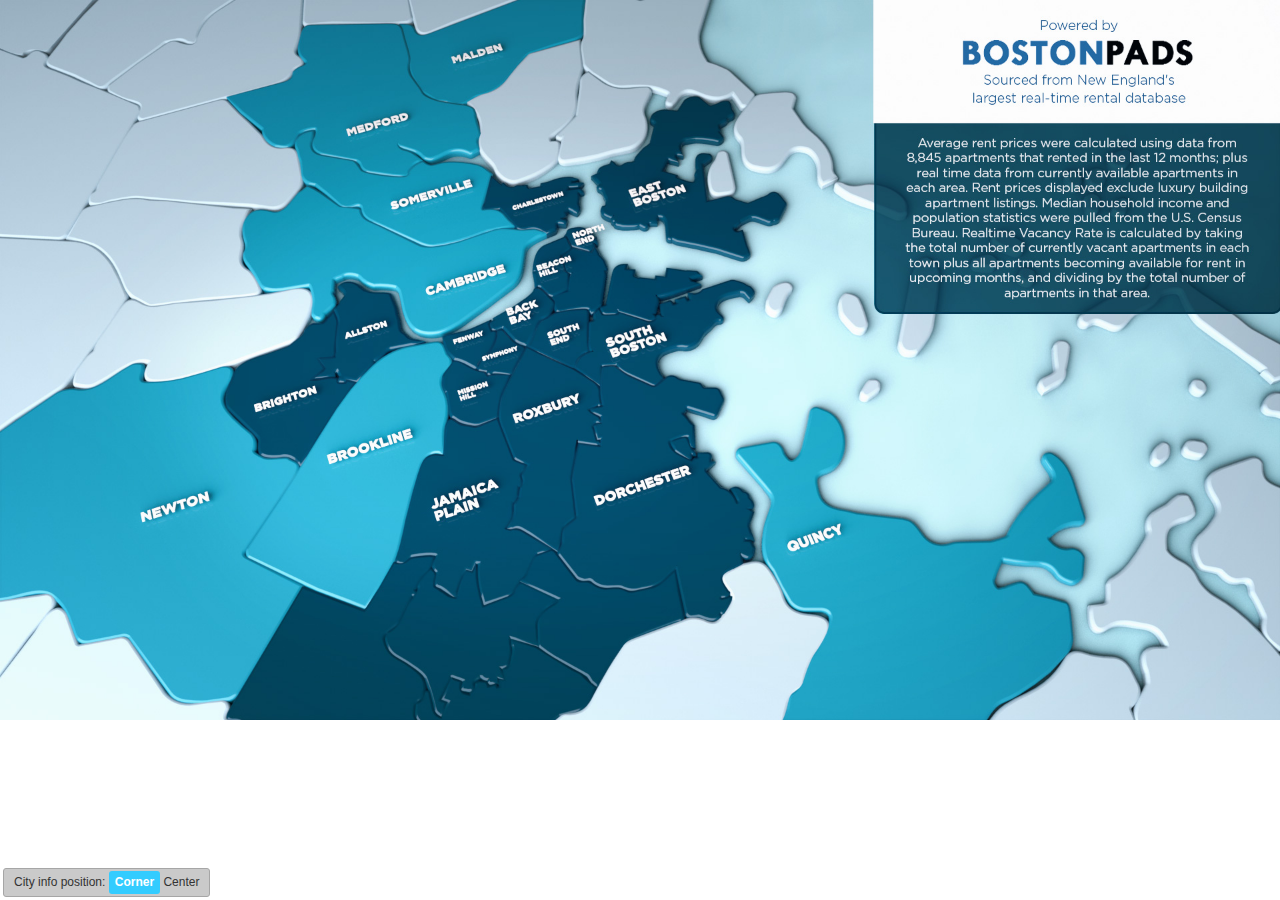
<file: map/index.html>
<!DOCTYPE html>
<html>
<head>
  <title>Infographic Map</title>

  <link rel="stylesheet" href="https://maxcdn.bootstrapcdn.com/bootstrap/3.3.7/css/bootstrap.min.css">
  <link rel="stylesheet" href="css/index.css">
</head>

<body>
  <div class="container-fluid main_container">
      <div class="map_container">
        <img src="img/map.jpg" class="map_image">

        <svg version="1.0" xmlns="http://www.w3.org/2000/svg" viewBox="0 0 16000 9000" preserveAspectRatio="xMidYMid meet" class="map">
          <g id="layer1">
            <path class="area17" d="M6928 6881 c-21 -10 -45 -24 -55 -33 -10 -9 -28 -19 -40 -22 -13 -4 -45 -25 -73 -47 -28 -22 -61 -44 -74 -49 -13 -5 -55 -28 -92 -52 -95 -60 -119 -69 -193 -66 -70 3 -85 -8 -53 -39 45 -43 72 -122 72 -209 0 -56 3 -67 30 -97 26 -30 30 -42 30 -93 0 -47 5 -67 25 -96 22 -32 24 -44 19 -95 -6 -54 -4 -61 26 -101 17 -24 30 -50 28 -58 -2 -8 -29 -26 -61 -39 -61 -24 -97 -50 -97 -69 0 -6 -7 -22 -17 -35 -9 -13 -31 -65 -48 -115 -18 -50 -42 -112 -53 -138 -12 -26 -22 -51 -22 -56 0 -19 -51 -136 -63 -144 -8 -5 -8 -8 -1 -8 7 0 14 -28 18 -67 9 -86 43 -228 67 -273 27 -53 129 -270 129 -274 0 -3 21 -40 48 -83 26 -43 58 -101 71 -129 14 -28 33 -57 44 -63 10 -7 16 -8 13 -2 -6 9 94 68 164 96 14 5 36 17 50 25 14 8 48 24 75 36 221 95 291 127 322 151 20 16 58 42 84 58 189 120 205 137 213 240 4 44 9 94 12 111 6 30 4 31 -38 38 -130 20 -144 51 -43 96 54 24 65 33 67 55 0 14 1 30 2 37 1 6 -18 18 -41 27 -39 14 -43 18 -43 49 0 40 19 122 33 140 5 6 18 12 29 12 15 0 18 5 13 23 -4 12 -9 30 -11 39 -6 19 -59 17 -194 -7 -41 -7 -75 -13 -76 -12 -1 1 -11 61 -23 132 -12 72 -29 171 -38 222 -13 83 -13 105 0 220 35 285 40 353 26 369 -7 9 -39 36 -71 61 -72 55 -84 78 -91 173 -3 53 -13 91 -31 128 -14 28 -27 52 -29 51 -1 0 -19 -8 -39 -18z"/>

            <path class="area7" d="M8825 7765 c-71 -26 -183 -40 -214 -28 -32 12 -32 12 -66 -137 -10 -41 -28 -118 -41 -170 -21 -82 -54 -275 -54 -312 0 -7 -37 26 -82 73 -65 66 -99 92 -158 121 -144 69 -326 92 -423 54 -39 -16 -63 -18 -136 -13 -74 6 -97 3 -146 -14 -31 -11 -72 -32 -91 -47 -29 -23 -42 -26 -105 -27 l-71 0 -45 -50 c-67 -75 -223 -286 -223 -301 0 -8 12 -38 26 -67 18 -36 28 -74 31 -127 7 -95 19 -118 91 -173 32 -25 64 -52 71 -61 14 -16 9 -84 -26 -369 -13 -115 -13 -137 0 -220 9 -51 26 -150 38 -222 12 -71 22 -131 23 -132 1 -1 35 5 76 12 41 7 101 16 132 18 50 5 58 3 63 -14 3 -10 8 -28 11 -39 4 -15 1 -20 -14 -20 -11 0 -24 -6 -29 -12 -14 -18 -33 -100 -33 -140 0 -31 4 -35 43 -49 23 -9 42 -21 41 -27 -1 -7 -2 -23 -2 -37 -2 -22 -13 -31 -67 -55 -101 -45 -87 -76 43 -96 41 -6 43 -9 38 -33 -14 -63 -17 -318 -4 -391 l14 -75 39 -7 c101 -18 121 -12 183 47 31 30 60 55 64 55 4 0 72 31 152 70 80 38 162 72 183 76 37 6 41 3 108 -62 l70 -68 64 0 c52 1 66 5 80 22 13 17 37 23 138 36 145 19 143 18 168 56 19 29 23 30 95 30 41 0 84 3 95 6 12 3 33 31 53 73 37 78 37 121 -3 201 -12 25 -29 62 -38 82 -11 25 -25 40 -42 44 -39 10 -115 -1 -165 -23 -25 -11 -76 -30 -113 -42 -85 -29 -103 -19 -63 34 15 19 31 35 37 35 5 0 9 5 9 12 0 6 9 21 20 33 18 19 21 41 28 186 l7 164 96 3 95 3 12 33 c7 18 12 39 12 48 0 9 7 18 15 22 28 10 12 96 -18 96 -14 1 -52 50 -38 50 5 0 12 9 16 20 3 11 18 32 33 48 15 15 48 50 74 78 46 51 106 84 118 65 3 -6 26 -15 52 -22 42 -11 51 -11 83 7 21 10 39 24 42 31 3 6 18 15 34 18 21 5 33 16 43 40 8 18 25 44 37 56 25 25 31 91 11 111 -7 7 -7 16 1 28 8 14 6 33 -7 82 -10 34 -23 73 -29 86 -11 24 12 117 39 157 16 23 18 71 4 80 -7 4 -5 14 5 28 19 28 19 72 -1 135 -19 58 -45 76 -98 70 -30 -3 -36 -1 -36 14 0 10 -3 18 -7 18 -5 0 -21 11 -37 25 -16 14 -37 25 -46 25 -10 0 -34 11 -54 25 -20 14 -40 25 -44 25 -4 0 -22 13 -40 29 -27 25 -31 35 -26 63 8 48 24 79 61 119 29 30 34 45 39 100 6 59 4 69 -20 107 -14 23 -26 46 -26 52 0 6 -11 20 -25 32 -14 12 -25 25 -25 30 0 16 -53 67 -85 82 -40 20 -87 20 -140 1z"/>

            <path class="area10" d="M6032 7533 c-6 -21 -13 -49 -15 -63 -3 -14 -14 -61 -26 -105 -15 -58 -21 -111 -21 -192 0 -114 -11 -147 -31 -96 -28 70 -30 72 -56 62 -52 -20 -59 -14 -105 94 -25 56 -50 129 -57 162 -20 91 -17 86 -48 74 -15 -5 -44 -22 -63 -38 -19 -15 -57 -40 -85 -55 -98 -56 -108 -74 -80 -153 15 -43 15 -43 -19 -88 l-34 -45 19 -52 c33 -90 31 -91 -58 -85 -154 11 -225 26 -252 50 -52 47 -102 57 -152 31 l-30 -15 19 -32 c11 -18 23 -48 27 -67 3 -19 17 -69 29 -110 13 -41 35 -133 50 -205 47 -228 159 -652 187 -707 5 -10 9 -23 9 -28 0 -6 14 -42 31 -79 28 -63 36 -71 85 -96 47 -24 63 -27 114 -22 l59 5 5 -41 c3 -23 10 -100 15 -172 6 -87 17 -152 32 -197 22 -64 23 -66 43 -52 11 8 27 14 35 14 8 0 36 14 62 30 54 35 90 47 172 60 62 9 53 11 232 -59 44 -17 85 -31 92 -31 10 0 63 121 63 143 0 5 10 29 22 55 11 26 35 88 53 138 17 50 39 102 48 115 10 13 17 29 17 35 0 19 36 45 97 69 32 13 59 31 61 39 2 8 -11 34 -28 58 -30 40 -32 47 -26 101 5 51 3 63 -19 95 -20 29 -25 49 -25 96 0 51 -4 63 -30 93 -27 30 -30 41 -30 97 0 87 -27 166 -72 209 -32 31 -17 42 53 39 74 -3 98 6 193 66 37 24 80 48 93 53 14 5 44 25 67 44 24 19 58 41 78 49 19 8 40 22 47 30 11 13 10 17 -5 22 -11 3 -46 17 -79 29 -33 13 -69 26 -81 30 -20 5 -47 52 -123 217 -23 48 -41 73 -67 88 -19 12 -33 25 -30 27 3 3 -5 20 -18 37 -13 17 -33 52 -44 78 -21 48 -43 65 -117 88 -41 12 -126 46 -203 81 -59 26 -67 24 -80 -18z"/>

            <path class="area3" d="M3740 5816 c-38 -72 -137 -112 -236 -96 -124 21 -204 7 -250 -42 -25 -26 -28 -35 -29 -106 -1 -62 -5 -84 -20 -103 -11 -13 -92 -92 -180 -175 -219 -207 -199 -179 -200 -288 0 -80 4 -101 27 -152 60 -132 78 -177 78 -198 0 -33 35 -83 80 -112 22 -15 40 -31 40 -35 0 -5 9 -9 19 -9 10 0 39 -11 62 -25 24 -14 51 -25 59 -25 8 0 26 -6 40 -13 14 -7 45 -18 70 -26 118 -33 300 -96 300 -103 0 -4 7 -8 15 -8 8 0 24 -10 37 -23 13 -13 49 -45 80 -71 33 -27 59 -59 63 -74 4 -15 22 -40 41 -56 30 -24 48 -30 122 -37 87 -9 87 -9 132 -57 25 -26 52 -57 61 -70 l16 -23 22 37 c29 48 43 123 31 163 -5 18 -12 87 -15 154 -9 193 -12 205 -45 222 -18 9 -57 15 -105 15 -41 0 -75 3 -75 6 0 3 18 31 40 62 l40 56 -27 29 c-16 16 -54 47 -86 69 -31 23 -55 43 -53 45 2 2 30 0 62 -6 33 -6 106 -11 164 -13 l105 -3 0 30 c0 34 16 41 71 30 20 -3 34 -12 34 -20 0 -19 0 -19 61 1 l50 17 -19 21 c-11 11 -40 53 -66 91 -25 39 -66 97 -91 130 -86 117 -123 171 -144 210 -12 22 -27 49 -34 60 -36 58 -122 194 -187 295 -41 63 -90 145 -110 183 -36 67 -37 67 -50 43z"/>

            <path class="area9" d="M5870 4579 c-80 -44 -137 -66 -185 -71 -18 -2 -40 -15 -56 -33 -24 -28 -59 -94 -59 -111 0 -4 -11 -22 -25 -40 -50 -65 -23 -133 58 -149 37 -7 90 -26 97 -35 11 -14 102 -61 107 -56 3 3 -5 10 -18 15 -29 12 -78 50 -64 51 8 0 79 -25 170 -60 16 -6 149 -68 217 -102 10 -4 19 -8 21 -8 2 0 1 28 -1 63 -5 70 8 91 57 92 52 0 36 84 -44 220 -35 60 -48 72 -83 85 -35 12 -42 19 -42 41 0 14 -9 34 -20 44 -11 10 -20 24 -20 31 0 17 -21 64 -29 64 -3 0 -40 -19 -81 -41z"/>

            <path class="area20" d="M7040 4548 c-74 -33 -148 -64 -165 -70 -16 -6 -41 -19 -55 -28 -14 -9 -36 -21 -50 -26 -67 -24 -170 -85 -164 -97 4 -7 15 -23 24 -37 9 -14 25 -50 35 -80 30 -90 69 -180 87 -200 10 -11 34 -24 55 -29 20 -6 54 -25 76 -42 48 -39 131 -55 327 -65 154 -8 150 -9 175 71 14 47 13 49 -10 77 -24 29 -25 31 -21 207 l4 178 -48 20 c-58 25 -110 90 -110 138 0 18 -6 35 -13 38 -7 2 -73 -22 -147 -55z"/>

            <path class="area6" d="M6830 2958 c0 -29 -6 -36 -47 -58 -45 -24 -55 -25 -185 -23 -113 2 -140 0 -153 -13 -8 -9 -13 -20 -10 -25 10 -15 -10 -40 -50 -62 -22 -13 -50 -41 -64 -66 -43 -72 -64 -83 -177 -86 -114 -4 -130 -14 -102 -63 16 -27 39 -100 74 -242 21 -81 31 -110 42 -110 4 0 30 20 57 45 34 32 51 42 56 33 6 -9 16 -8 43 5 20 9 36 21 36 27 0 13 73 13 86 1 5 -6 43 -13 85 -17 l76 -7 7 28 c6 24 10 27 39 21 18 -3 49 -9 70 -12 29 -5 37 -11 37 -28 0 -18 14 -25 103 -49 57 -15 116 -35 131 -43 35 -17 134 -18 201 0 38 10 51 18 53 35 3 16 10 21 33 21 16 0 30 6 30 13 1 6 3 47 5 90 2 73 1 79 -20 87 -31 11 -39 57 -25 134 10 53 9 66 -5 94 -19 37 -54 42 -102 17 -16 -8 -33 -15 -39 -15 -6 0 -11 36 -13 82 -2 46 -6 87 -9 92 -3 4 -27 6 -53 3 l-47 -6 -9 37 c-7 30 -17 41 -54 58 -25 11 -57 24 -72 28 -26 6 -28 4 -28 -26z"/>

            <path class="area4" d="M4505 7607 c-16 -5 -54 -21 -83 -33 -29 -13 -57 -24 -63 -24 -6 0 -35 -11 -65 -25 -30 -14 -60 -25 -68 -25 -7 0 -35 -11 -62 -25 -27 -14 -55 -25 -62 -25 -7 0 -32 -9 -55 -19 -40 -18 -108 -44 -204 -78 -24 -9 -43 -19 -43 -24 0 -5 -159 -88 -354 -184 -195 -96 -357 -179 -360 -184 -3 -5 -7 -28 -8 -50 -1 -32 7 -53 34 -94 51 -75 357 -541 403 -612 86 -134 131 -204 177 -273 26 -41 48 -84 49 -95 0 -13 3 -17 6 -8 3 8 20 -14 42 -55 21 -38 70 -121 111 -184 65 -101 151 -237 187 -295 7 -11 22 -38 34 -60 21 -39 58 -93 144 -210 25 -33 69 -96 99 -140 34 -49 116 -140 213 -236 208 -205 291 -257 483 -303 41 -10 98 -25 127 -32 28 -8 66 -14 85 -14 18 0 45 -6 59 -14 31 -16 147 -30 172 -20 9 3 17 10 17 16 0 5 11 24 25 42 14 18 25 36 25 40 0 18 41 93 59 110 12 11 21 26 21 35 0 17 -44 89 -92 152 -25 32 -28 44 -28 115 0 62 5 90 24 130 13 28 27 75 31 105 3 30 11 80 17 111 9 51 8 64 -17 135 -20 58 -29 111 -36 208 -5 72 -12 149 -15 172 l-5 41 -59 -5 c-51 -5 -67 -2 -114 22 -49 25 -57 33 -85 96 -17 37 -31 73 -31 79 0 5 -4 18 -9 28 -28 55 -140 479 -187 707 -15 72 -37 164 -50 205 -12 41 -26 91 -29 110 -4 19 -16 50 -27 68 -11 17 -17 32 -14 32 3 0 -22 46 -56 103 -34 56 -72 122 -85 147 -14 24 -37 60 -52 80 -16 19 -36 51 -46 70 -37 73 -125 200 -137 199 -7 -1 -26 -6 -43 -12z"/>

            <path class="area21" d="M6094 4677 c-6 -16 -40 -32 -91 -42 -18 -4 -35 -10 -37 -14 -7 -11 18 -78 37 -99 9 -10 17 -30 17 -43 0 -20 8 -27 42 -39 35 -13 48 -25 83 -85 52 -89 78 -159 73 -194 -3 -24 1 -30 25 -39 38 -14 42 -11 113 71 48 56 73 75 136 105 43 21 78 42 78 47 0 14 -48 106 -96 185 -21 36 -48 84 -58 108 l-19 42 -117 0 c-65 0 -131 3 -149 6 -22 5 -32 2 -37 -9z"/>

            <path class="area5" d="M5285 4232 c-62 -23 -119 -59 -143 -91 -15 -20 -29 -38 -32 -41 -15 -14 -60 -110 -60 -127 0 -10 -4 -23 -9 -28 -14 -17 -41 -130 -41 -177 0 -30 -7 -56 -23 -79 l-23 -34 -144 -5 c-124 -4 -151 -8 -189 -28 -25 -12 -51 -22 -58 -22 -7 0 -13 -4 -13 -9 0 -5 -25 -21 -55 -36 -75 -36 -183 -45 -242 -19 l-43 19 -1 60 c-1 33 0 65 2 70 8 29 10 108 2 114 -5 3 -21 31 -36 62 -14 31 -50 81 -79 112 -47 50 -59 57 -103 62 -46 6 -52 5 -75 -22 -24 -27 -25 -31 -22 -159 3 -114 0 -138 -18 -188 -12 -32 -28 -60 -34 -62 -7 -3 -81 7 -163 21 -162 27 -353 34 -397 14 -13 -7 -30 -24 -36 -40 -7 -15 -20 -35 -31 -45 -10 -9 -19 -21 -19 -25 0 -13 -72 -129 -80 -129 -5 0 -12 -9 -15 -20 -4 -11 -17 -32 -29 -45 -12 -13 -31 -49 -41 -80 -19 -54 -19 -56 0 -111 17 -50 18 -62 6 -122 -23 -112 -25 -189 -7 -227 9 -18 16 -37 16 -42 0 -19 71 -100 97 -112 57 -26 122 -31 196 -16 97 20 133 19 170 -6 30 -21 137 -127 137 -137 0 -9 64 -77 104 -110 23 -18 49 -40 58 -47 22 -18 54 -8 156 54 77 46 101 62 217 149 65 49 146 72 256 72 l57 0 16 40 c9 22 16 46 16 53 0 26 47 56 205 133 88 42 243 117 343 165 209 101 247 109 398 90 103 -13 141 -24 474 -134 l245 -81 130 1 c397 6 407 6 458 33 43 23 47 28 47 61 0 26 -5 38 -17 42 -18 6 -50 24 -144 80 -26 16 -52 40 -58 55 -5 15 -24 98 -41 184 -39 203 -64 248 -193 341 -32 23 -69 51 -81 62 -13 11 -51 40 -85 64 -34 24 -61 47 -61 52 0 5 -6 9 -13 9 -8 0 -24 11 -37 25 -13 14 -29 25 -36 25 -7 0 -14 4 -16 8 -3 9 -114 92 -123 92 -3 0 -27 16 -54 35 -27 20 -75 49 -107 67 -33 17 -61 34 -64 37 -7 10 -58 28 -98 36 -18 4 -46 18 -63 33 -28 23 -40 26 -132 28 -56 2 -111 0 -122 -4z"/>

            <path class="area2" d="M6850 3684 c-57 -59 -110 -94 -145 -94 l-32 0 -11 -77 c-20 -133 -16 -210 18 -304 21 -60 39 -92 62 -113 36 -31 136 -80 211 -102 26 -8 47 -19 47 -23 0 -5 12 -16 26 -26 33 -22 41 -15 88 82 35 70 35 73 19 94 -10 11 -39 31 -64 44 -25 13 -51 31 -59 40 -12 14 -8 16 38 13 35 -2 52 -7 52 -16 0 -26 24 -5 37 32 13 38 13 38 -12 32 -14 -4 -25 -2 -25 4 0 5 -9 10 -19 10 -11 0 -23 4 -26 10 -12 20 9 83 37 112 24 25 29 36 24 62 -3 17 -8 62 -12 99 -4 37 -12 71 -18 75 -13 8 -163 72 -186 78 -9 3 -30 -11 -50 -32z"/>

            <path class="area12" d="M4840 2194 c-277 -39 -296 -45 -339 -112 -39 -60 -48 -66 -156 -86 -279 -51 -361 -68 -385 -81 -16 -8 -34 -31 -43 -54 -15 -36 -15 -45 4 -122 11 -46 18 -88 15 -95 -7 -17 -83 -6 -122 17 -17 11 -38 19 -46 19 -28 0 -98 103 -98 144 0 22 -42 31 -145 31 -84 0 -94 -2 -149 -34 -64 -37 -93 -75 -102 -134 -4 -20 -16 -46 -28 -56 -73 -65 -116 -101 -151 -127 -22 -16 -44 -35 -48 -41 -4 -7 -14 -13 -22 -13 -8 0 -19 -9 -24 -19 -11 -19 -57 -71 -131 -146 -58 -58 -54 -76 23 -99 34 -10 96 -27 137 -37 109 -26 194 -48 286 -75 45 -13 91 -24 101 -24 11 0 57 -13 104 -29 87 -30 119 -56 119 -97 0 -33 36 -68 103 -102 l57 -29 -26 -28 c-69 -75 -82 -150 -44 -260 11 -32 20 -69 20 -82 0 -29 15 -58 46 -92 l24 -26 348 -6 c191 -4 448 -7 571 -8 l224 -1 32 34 c22 23 34 49 39 78 3 24 15 70 26 103 61 188 63 199 64 310 l1 110 45 60 c24 33 62 86 83 117 45 67 101 111 171 134 28 9 56 21 63 26 6 5 53 13 105 19 51 5 116 13 143 18 28 5 74 9 103 8 43 -1 55 3 68 21 8 12 22 22 30 22 8 0 14 10 14 23 0 12 9 47 19 78 29 81 46 219 34 267 -6 22 -8 83 -5 136 4 76 2 96 -9 96 -7 0 -30 12 -52 27 -37 26 -40 26 -90 14 -29 -7 -82 -15 -118 -18 -55 -4 -76 0 -130 22 -35 14 -99 31 -141 38 -72 10 -81 10 -122 -10 -37 -18 -45 -20 -50 -7 -3 7 -13 14 -21 14 -17 0 -96 51 -127 82 -10 10 -18 29 -18 44 0 52 -91 65 -280 38z"/>

            <path class="area16" d="M9785 8983 c4 -10 11 -34 15 -53 5 -19 18 -64 29 -100 12 -36 21 -74 21 -86 0 -23 49 -93 66 -94 6 0 20 -11 32 -25 12 -14 26 -25 32 -25 15 0 70 -122 70 -155 0 -17 4 -35 9 -41 5 -5 21 -40 35 -77 25 -62 80 -165 95 -177 6 -5 22 -32 62 -105 12 -22 25 -42 28 -45 4 -3 15 -26 25 -52 9 -25 24 -52 32 -58 9 -8 14 -32 14 -71 0 -57 -1 -59 -39 -85 -28 -18 -67 -30 -133 -40 -102 -16 -199 -40 -237 -58 -36 -16 -104 -87 -123 -126 -9 -19 -30 -64 -46 -100 -87 -192 -145 -296 -187 -335 -45 -44 -66 -112 -72 -238 -6 -107 10 -252 28 -263 5 -3 9 -18 9 -34 0 -17 11 -58 24 -92 40 -105 50 -155 37 -184 -6 -14 -11 -32 -11 -41 0 -9 -6 -21 -14 -27 -8 -6 -56 -60 -106 -121 -51 -60 -100 -118 -109 -127 -9 -10 -26 -30 -39 -45 -13 -16 -50 -57 -82 -93 -55 -60 -59 -69 -60 -112 0 -106 8 -110 340 -162 183 -29 182 -29 229 5 22 17 41 38 41 46 0 22 71 141 88 148 26 10 73 -25 91 -68 21 -49 91 -340 126 -524 12 -60 72 -76 186 -49 140 34 250 156 269 298 20 158 6 312 -37 380 -13 21 -23 42 -23 48 0 16 -67 80 -85 80 -8 0 -15 4 -15 8 0 10 -53 34 -112 52 -43 13 -53 41 -43 117 7 53 33 123 47 123 4 0 8 5 8 12 0 7 16 29 36 49 27 28 56 43 117 62 117 37 188 49 577 103 285 39 309 43 362 70 54 27 84 56 138 131 55 77 92 112 146 139 65 32 138 35 179 8 26 -17 53 -19 274 -22 231 -3 251 -4 331 -29 47 -14 90 -30 97 -35 7 -5 20 -31 29 -56 10 -26 26 -57 37 -69 21 -24 29 -36 66 -104 13 -24 44 -69 70 -99 54 -65 247 -260 256 -260 12 0 93 -85 96 -100 4 -20 -50 -132 -72 -150 -19 -16 -40 -83 -37 -121 2 -35 8 -46 33 -60 43 -25 92 -23 151 9 56 29 114 75 114 90 0 5 9 17 21 28 18 16 37 51 110 210 10 23 19 47 19 55 0 13 17 66 75 239 67 196 68 236 6 277 -28 19 -48 23 -108 23 -59 0 -84 5 -123 25 -27 14 -55 25 -61 25 -14 0 -89 74 -89 88 0 12 50 49 105 78 27 15 67 23 124 28 82 5 95 10 151 55 25 20 25 20 22 172 -2 93 -8 163 -15 178 -7 14 -30 38 -52 53 -47 32 -116 37 -173 12 -21 -9 -51 -23 -68 -30 -17 -8 -50 -38 -74 -69 -23 -30 -46 -55 -50 -55 -3 0 -26 -13 -51 -29 -42 -28 -50 -30 -194 -36 -126 -5 -260 -22 -325 -41 -16 -4 -20 3 -73 119 -30 63 -34 112 -12 141 13 18 16 18 87 1 40 -9 99 -26 132 -36 33 -11 70 -16 85 -13 54 13 116 55 138 93 20 35 30 41 107 65 46 14 91 26 100 26 8 0 50 11 92 25 42 14 84 25 93 25 23 0 66 47 81 90 14 40 27 168 36 352 7 133 0 170 -44 218 -10 10 -28 31 -41 46 -61 75 -230 239 -321 313 -14 11 -41 33 -60 49 -19 15 -53 39 -75 53 -22 13 -47 29 -56 34 -9 6 -39 22 -66 37 -27 14 -55 34 -62 42 -8 9 -21 16 -30 16 -9 0 -36 11 -61 24 -25 13 -56 27 -69 31 -22 7 -131 112 -131 126 0 4 -13 21 -29 38 l-29 31 -1282 0 c-1217 0 -1282 -1 -1275 -17z"/>

            <path class="area14" d="M2260 8789 c-25 -6 -52 -17 -61 -25 -8 -8 -23 -14 -32 -14 -9 0 -17 -4 -17 -9 0 -5 -11 -19 -25 -32 -13 -13 -25 -29 -25 -35 0 -6 -11 -20 -25 -30 -14 -10 -25 -24 -25 -31 0 -6 -4 -13 -8 -15 -7 -3 -49 -59 -92 -123 -43 -64 -85 -120 -92 -123 -4 -2 -8 -8 -8 -14 0 -5 -9 -22 -21 -36 -11 -15 -47 -63 -80 -107 -32 -44 -66 -89 -74 -100 -9 -11 -29 -38 -45 -60 -47 -63 -49 -65 -82 -65 -35 0 -157 22 -309 56 -58 13 -137 24 -175 24 -66 0 -72 -2 -101 -32 -40 -43 -48 -59 -72 -149 -40 -148 -80 -227 -154 -302 -18 -18 -47 -51 -65 -74 -47 -60 -80 -68 -211 -54 -58 7 -153 23 -211 36 -58 13 -138 27 -177 30 l-73 7 0 -1069 0 -1069 50 -29 c27 -16 50 -33 50 -37 0 -4 6 -8 14 -8 8 0 21 -6 28 -13 7 -8 34 -26 58 -42 25 -15 47 -31 50 -34 3 -3 12 -10 21 -16 9 -5 43 -28 75 -50 33 -22 66 -44 75 -50 35 -22 74 -50 79 -56 3 -3 25 -19 50 -34 24 -16 51 -34 58 -42 7 -7 20 -13 28 -13 8 0 14 -3 14 -8 0 -11 99 -68 135 -77 17 -5 100 -9 185 -9 l155 -1 88 -45 c48 -24 87 -48 87 -52 0 -4 7 -8 15 -8 14 0 109 -61 130 -84 6 -6 21 -17 35 -24 28 -13 67 -36 123 -70 28 -18 57 -25 115 -29 107 -6 108 -5 92 106 -7 50 -10 94 -7 97 18 18 107 21 252 9 153 -13 208 -24 390 -80 44 -13 118 -35 165 -49 47 -13 109 -31 139 -40 80 -24 125 -21 156 9 41 42 37 62 -53 259 -23 51 -27 72 -27 154 l1 95 185 181 c103 100 192 189 200 200 9 12 14 48 15 99 1 78 1 80 35 107 43 36 87 42 229 34 129 -7 161 1 220 56 41 39 38 66 -18 152 -46 69 -91 139 -177 273 -46 71 -352 537 -403 612 -27 41 -35 62 -34 94 1 22 5 45 8 50 3 5 165 88 360 184 217 107 354 180 354 189 0 7 -7 16 -15 20 -9 3 -24 25 -35 48 -11 24 -38 72 -60 107 -22 34 -40 65 -40 67 0 2 -21 36 -47 76 -26 40 -52 82 -58 93 -34 61 -66 116 -93 160 -17 28 -43 70 -57 95 -14 25 -35 61 -46 80 -12 19 -29 49 -38 65 -9 17 -26 44 -38 62 -13 17 -23 34 -23 39 0 4 -11 22 -25 40 -14 18 -25 40 -25 48 0 9 -4 16 -8 16 -5 0 -19 21 -32 48 -13 26 -27 49 -30 52 -4 3 -18 25 -30 50 -12 25 -26 47 -30 50 -3 3 -17 26 -30 53 -13 26 -27 47 -32 47 -4 0 -8 8 -8 18 -1 27 -54 78 -95 92 -22 7 -62 10 -95 7 -31 -2 -97 1 -146 9 -120 19 -348 26 -404 13z"/>

            <path class="area13" d="M5885 5319 c-73 -11 -113 -25 -157 -54 -21 -14 -55 -31 -76 -38 -41 -13 -36 1 -62 -181 -7 -49 -23 -112 -36 -140 -19 -40 -24 -68 -24 -130 0 -71 3 -83 28 -115 39 -51 70 -97 86 -130 14 -26 18 -28 53 -21 66 14 86 22 168 66 75 39 113 54 177 68 15 3 34 14 44 23 15 15 35 17 161 14 78 -1 143 1 143 5 0 8 -50 116 -90 194 -23 45 -57 187 -65 272 l-7 66 -72 30 c-91 38 -210 82 -216 81 -3 -1 -27 -5 -55 -10z"/>

            <path class="area19" d="M7480 4825 c-24 -26 -90 -73 -179 -130 -77 -48 -126 -88 -113 -93 7 -2 12 -18 12 -36 0 -49 51 -114 110 -139 l48 -20 -4 -178 c-4 -175 -3 -178 20 -206 17 -20 22 -37 19 -58 -3 -25 1 -34 26 -50 16 -11 28 -21 27 -23 -5 -4 39 -52 48 -52 3 0 6 7 6 15 0 9 10 29 22 45 21 29 25 30 97 30 55 0 79 -4 93 -16 19 -18 25 -16 356 92 63 21 77 23 100 12 19 -10 28 -22 30 -45 2 -17 12 -39 23 -49 14 -13 19 -30 19 -69 0 -28 6 -59 13 -67 6 -9 40 -22 74 -29 57 -12 64 -11 83 6 20 18 20 18 20 -6 0 -26 30 -46 105 -70 22 -7 48 -20 58 -28 13 -11 37 -15 81 -13 57 3 64 1 79 -21 9 -14 30 -27 49 -31 18 -3 56 -14 83 -24 166 -61 222 -76 280 -75 66 2 131 22 175 53 15 11 34 20 42 20 7 0 26 19 41 43 37 55 33 105 -14 153 -18 19 -39 34 -45 34 -7 0 -34 -18 -59 -40 -25 -22 -52 -40 -58 -40 -33 1 -188 49 -202 63 -9 10 -22 17 -29 17 -6 0 -18 15 -24 34 -15 40 -2 77 35 101 19 13 23 24 23 64 0 48 0 48 -42 61 -31 9 -65 35 -125 94 -46 44 -83 86 -83 91 0 6 -11 22 -25 37 -14 15 -25 32 -25 38 0 5 -25 26 -55 45 -52 34 -58 35 -152 35 -57 1 -113 6 -133 14 -19 8 -51 20 -70 27 -107 42 -119 117 -40 246 l19 32 -62 56 c-58 52 -65 56 -100 50 -21 -3 -103 -37 -183 -75 -80 -39 -148 -70 -152 -70 -4 0 -33 -25 -64 -55 -62 -59 -82 -65 -183 -47 -37 7 -40 10 -48 52 -4 25 -11 85 -15 133 l-7 89 -25 -27z"/>

            <path class="area0" d="M4225 4778 c-2 -7 -3 -22 -2 -33 2 -19 -3 -20 -103 -17 -58 2 -131 7 -164 13 -32 6 -60 8 -62 6 -2 -2 22 -22 53 -45 32 -22 70 -53 86 -69 l27 -29 -40 -56 c-22 -31 -40 -59 -40 -62 0 -3 34 -6 75 -6 128 0 145 -19 145 -159 0 -36 5 -106 12 -156 15 -127 12 -171 -19 -231 l-27 -53 20 -40 c10 -23 22 -41 27 -41 4 0 7 -11 7 -25 0 -14 4 -25 9 -25 6 0 22 -11 37 -25 l27 -25 -33 -30 c-25 -22 -34 -39 -37 -73 -5 -42 -4 -44 33 -62 53 -25 170 -15 239 20 27 14 51 29 55 34 3 4 25 19 50 31 37 19 67 24 168 29 121 6 123 6 147 36 25 31 80 169 88 220 2 17 14 75 27 130 35 158 73 188 283 220 20 3 37 10 37 16 0 13 -45 29 -82 29 -16 0 -53 6 -81 14 -29 7 -86 22 -127 32 -190 46 -277 99 -469 291 -79 78 -149 143 -155 143 -6 -1 -22 -7 -36 -15 -32 -18 -70 -19 -70 -1 0 25 -97 37 -105 14z"/>

            <path class="area1" d="M6495 4301 c-65 -32 -91 -52 -139 -108 -69 -80 -79 -87 -105 -73 -32 17 -85 18 -103 2 -34 -29 -19 -156 19 -168 33 -11 83 -39 83 -46 0 -5 9 -8 20 -8 13 0 24 -10 30 -24 6 -18 20 -27 44 -31 19 -4 65 -27 102 -51 37 -24 69 -44 72 -44 16 0 132 -108 132 -123 0 -38 66 -50 110 -21 14 9 58 49 98 88 l72 70 0 67 c0 67 0 68 -42 103 -23 20 -59 41 -80 47 -21 5 -46 18 -55 29 -20 21 -61 114 -89 203 -17 52 -65 127 -82 127 -4 0 -43 -18 -87 -39z"/>

            <path class="area8" d="M9205 3265 c-157 -56 -359 -115 -394 -115 -14 0 -59 -9 -100 -20 -40 -11 -109 -24 -153 -30 -43 -5 -100 -19 -125 -30 -25 -11 -56 -20 -69 -20 -39 0 -54 -37 -61 -149 -5 -91 -8 -102 -30 -116 -25 -17 -29 -13 -35 35 -3 22 -9 25 -47 28 -32 2 -51 10 -67 28 -18 18 -33 24 -68 24 -25 0 -47 -4 -50 -8 -2 -4 -53 -4 -111 1 -138 11 -199 -1 -237 -46 -16 -18 -28 -35 -28 -38 0 -4 -10 -9 -22 -12 -13 -4 -42 -20 -65 -37 l-43 -32 0 -74 c0 -71 1 -74 29 -89 22 -11 28 -20 24 -35 -3 -11 -9 -23 -14 -26 -5 -3 -9 -12 -9 -21 0 -9 -18 -31 -40 -50 -34 -29 -40 -40 -40 -74 0 -31 -6 -44 -35 -71 -47 -42 -46 -85 2 -108 20 -9 37 -27 43 -45 15 -41 56 -74 103 -82 27 -4 42 -13 49 -29 16 -33 62 -33 84 1 19 28 58 33 90 11 11 -8 38 -17 60 -21 65 -11 72 -15 78 -40 6 -25 141 -169 166 -177 17 -6 60 -137 60 -182 0 -15 -9 -41 -21 -57 -16 -22 -19 -37 -13 -66 10 -53 29 -78 77 -104 45 -24 129 -31 217 -17 l45 7 45 -67 c60 -88 96 -112 171 -112 52 0 65 5 111 37 29 20 61 45 71 55 23 23 71 16 131 -18 80 -46 166 -19 166 51 0 21 9 44 25 63 17 20 25 42 25 66 0 31 -5 39 -42 63 -24 15 -53 38 -65 50 -12 13 -34 28 -48 33 -19 7 -25 17 -25 40 0 17 7 38 15 46 9 10 15 34 15 64 0 47 -1 48 -40 64 -31 12 -50 14 -83 7 -23 -5 -85 -13 -139 -17 -186 -13 -277 24 -249 101 6 17 11 46 11 63 0 29 -3 32 -29 32 -28 0 -28 1 -23 46 l5 47 -49 -7 c-27 -4 -61 -14 -76 -21 -23 -11 -28 -11 -28 -1 0 8 -9 25 -20 39 -26 33 -26 34 13 42 89 17 117 29 141 60 20 26 38 35 97 49 84 21 89 18 89 -56 0 -26 5 -50 11 -54 7 -4 9 -27 4 -69 -8 -74 7 -140 35 -155 10 -5 50 -10 89 -10 66 0 71 2 91 30 19 26 20 34 9 70 -7 22 -17 40 -23 40 -6 1 -26 14 -45 30 l-34 29 7 78 c25 274 31 308 49 311 10 2 55 -8 100 -21 136 -42 161 -42 212 -7 28 19 56 30 79 30 19 0 38 5 41 10 10 17 57 11 120 -16 33 -14 74 -30 90 -36 43 -15 89 -40 97 -52 4 -5 31 -10 62 -10 54 -1 55 -1 115 63 55 57 61 67 61 105 0 41 -57 177 -80 191 -6 3 -10 15 -10 25 0 23 -52 48 -116 57 -29 4 -52 0 -80 -14 -21 -11 -64 -26 -96 -33 -73 -17 -134 0 -192 52 l-41 37 36 -6 c34 -5 36 -4 43 28 8 43 45 165 62 204 31 73 33 84 23 115 -6 16 -17 30 -24 30 -7 0 -15 5 -17 10 -5 17 -100 21 -143 5z"/>

            <path class="area15" d="M7335 3139 c-177 -35 -189 -41 -213 -97 -11 -26 -32 -64 -46 -85 -22 -32 -24 -41 -13 -60 6 -12 19 -27 27 -33 21 -17 155 -37 193 -28 44 10 82 6 134 -17 62 -26 124 -25 142 2 18 31 -1 41 -62 33 -48 -6 -49 -6 -37 16 10 18 9 24 -1 31 -10 6 -10 16 1 51 7 24 17 47 22 53 4 5 8 26 8 47 0 28 -5 40 -17 44 -10 3 -25 10 -33 15 -53 32 -66 36 -105 28z"/>

            <path class="area18" d="M5280 3080 c-19 -4 -109 -43 -200 -87 -91 -44 -241 -117 -335 -163 -167 -80 -215 -111 -215 -137 0 -7 -7 -31 -16 -53 l-16 -40 -57 0 c-110 0 -191 -23 -256 -72 -135 -101 -172 -127 -211 -147 -23 -11 -48 -26 -55 -34 -8 -7 -34 -19 -59 -26 -77 -23 -97 -56 -109 -191 -4 -48 -16 -102 -25 -121 -10 -19 -21 -54 -26 -79 -4 -25 -14 -59 -21 -77 -11 -27 -10 -37 7 -74 24 -54 61 -99 81 -99 9 0 30 -8 47 -19 39 -23 115 -34 122 -17 3 7 -4 49 -15 95 -19 77 -19 86 -4 122 24 61 22 61 428 135 108 20 117 26 156 86 43 67 71 76 349 113 143 19 191 19 235 1 27 -12 35 -21 35 -40 0 -15 8 -34 18 -44 31 -31 110 -82 127 -82 8 0 18 -6 21 -14 5 -13 10 -13 39 1 19 9 32 19 30 23 -5 8 128 -7 175 -20 57 -16 193 -11 329 10 123 20 159 32 211 68 14 9 43 28 63 40 42 27 49 60 17 80 -12 7 -20 23 -20 40 0 15 -9 56 -20 92 -11 36 -25 85 -31 110 -5 25 -19 65 -31 89 -31 65 -22 72 96 76 113 3 134 14 177 86 14 24 42 53 62 65 47 26 49 29 52 58 l3 24 -121 4 c-121 4 -124 5 -367 85 -327 108 -372 121 -463 133 -88 11 -155 11 -207 0z"/>

            <path class="area11" d="M5729 1300 c-19 -5 -79 -13 -133 -19 -54 -5 -103 -14 -109 -19 -7 -5 -35 -17 -63 -26 -70 -23 -126 -67 -171 -134 -21 -31 -59 -84 -83 -117 l-45 -60 -1 -110 c-1 -111 -2 -118 -64 -310 -11 -33 -22 -78 -26 -100 -4 -22 -17 -54 -30 -72 -13 -17 -24 -35 -24 -39 0 -4 39 -4 87 0 98 7 111 15 144 82 32 67 42 69 155 28 55 -19 118 -41 140 -49 23 -7 60 -23 82 -34 23 -12 48 -21 56 -21 9 0 39 -11 68 -24 29 -13 69 -29 88 -36 76 -27 157 -57 190 -72 36 -15 67 -27 160 -60 30 -11 74 -28 97 -39 23 -10 49 -19 58 -19 9 0 36 -11 61 -25 l45 -25 459 0 c253 0 460 3 460 8 0 4 -7 54 -15 112 -8 58 -15 161 -15 231 0 131 -5 149 -44 149 -12 0 -41 8 -66 16 -25 9 -76 25 -115 35 -109 28 -205 56 -267 78 -32 12 -66 21 -77 21 -29 0 -121 44 -151 72 -14 13 -50 53 -79 88 -30 36 -66 77 -80 91 -15 14 -35 38 -46 54 -46 65 -77 99 -122 134 -27 20 -49 39 -51 42 -1 3 -49 21 -105 39 -126 40 -126 40 -215 95 -75 46 -90 49 -153 35z"/>
          </g>
        </svg>

        <div class="info_box">
          <div class="area_name"></div>
          <div class="bright_grey">Average Rental Price</div>

          <ul>
            <li>Studio <span class="area_studio"></span></li>
            <li>1 Bedroom <span class="area_bed1"></span></li>
            <li>2 Bedrooms <span class="area_bed2"></span></li>
            <li>3 Bedrooms <span class="area_bed3"></span></li>
            <li>4 Bedrooms <span class="area_bed4"></span></li>
            <li>5 Bedrooms <span class="area_bed5"></span></li>
          </ul>

          <div class="stats area_vacancy">
            Real-Time Vacancy Rate
            <span></span>
          </div>
          <div class="stats area_income">
            Median Household Income
            <span></span>
          </div>
          <div class="stats area_population">
            Population
            <span></span>
          </div>
        </div>
      </div>
  </div>

  <div id="info_pos" style="">
    City info position:
    <div id="corner_pos" class="active">Corner</div>
    <div id="center_pos">Center</div>
  </div>

  <script src="https://ajax.googleapis.com/ajax/libs/jquery/3.2.1/jquery.min.js"></script>
  <script src="https://maxcdn.bootstrapcdn.com/bootstrap/3.3.7/js/bootstrap.min.js"></script>
  <script src="js/index.js"></script>
</body>
</html>
</file>
<file: map/css/index.css>
* {
  margin: 0;
  padding: 0;
}

.overlay {
  display: none;
  position: absolute;
  width: 100vw;
  height: 100vh;
  background: #000;
  opacity: 0.8;
  z-index: 10;
  overflow: hidden;
}

.close {
  position: fixed;
  top: 0;
  right: 0;
  font-size: 1.2vw;
  text-decoration: underline;
  cursor: pointer;
  color: #FFF;
  padding: 0.6%;
}

.map_popup_container {
  display: none;
  position: absolute;
  width: 92vw;
  height: 94vh;
  margin: 4vh 4vw;
  margin-bottom: 0;
  z-index: 20;
}

.container-fluid {
  padding: 0;
}

#info_pos {
  position: fixed;
  bottom: 0;
  left:0;
  padding: 2px 10px;
  margin: 3px;
  font-size: 12px;
  background: #cacaca;
  border: 1px solid #a6a6a6;
  border-radius: 3px
}

#info_pos div {
  display: inline-block;
  cursor: pointer;
  text-decoration: underline:
}

#info_pos div.active {
  background: #3CF;
  color: #FFF;
  text-decoration: none;
  font-weight: bold;
  cursor: default;
  padding: 3px 6px;
  border-radius: 3px
}

.map_label {
  clear: both;
  margin-top: -0.3%;
  text-align: right;
  font-size: 0.9vw;
  cursor: pointer;
  text-decoration: underline;
}

.map_wrapper {
  width: 85%;
  position: relative;
  float: right;
  display: block;
}

.map_image {
  position: absolute;
  width: 100%;
}

.map {
  opacity: 0.9;
  width: 100%;
}

.map g {
  fill: #FFF;
  stroke: #F00;
  stroke-width: 0.3%;
  stroke-opacity: 0.9;
}

.map path {
  cursor: pointer;
  /*opacity: 0.9;*/
  opacity: 0.01;
  position: absolute;
}

.map path:hover {
  opacity: 0.14;
}

.info_box {
  display: none;
  position: absolute;
  background: #013248;
  opacity: 0.82;
  padding: 0.6% 0.2%;
  width: 20%;
  height: 55%;
  border: 1px solid #01202e;
  border-radius: 1.5%;
  color: #FEFEFE;
  text-align: center;
  font-size: 0.8vw;
  bottom: 0;
  right: 0;
}

.bright_grey {
  color: #DDD;
}

.area_name {
  font-size: 1.4vw;
  font-weight: bold;
  font-family: "Arial Black", Gadget, sans-serif;
}

.info_box ul {
  text-align: left;
  list-style: none;
  margin-bottom: 7%;
}

.info_box li {
  width: 90%;
  margin: 0 auto;
  margin-top: 2.8%;
  padding: 0.3% 0;
  color: #DDD;
  border-bottom: 1px solid #557B8F;
}

.info_box li span {
  float: right;
  text-align: right;
  width: 40%;
  font-weight: bold;
  font-family: "Arial Black", Gadget, sans-serif;
  color: #FEFEFE;
  font-size: 0.9vw;
}

.info_box .stats {
  font-family: "Arial Black", Gadget, sans-serif;
  color: #FEFEFE;
  width: 92%;
  margin: 0 auto;
  margin-top: 3%;
  padding: 2%;
  font-size: 0.9vw;
  opacity: 1.0;
}

.info_box .stats span {
  display: block;
  font-weight: bold;
  font-size: 1vw;
}

.info_box .area_vacancy {
  background: #529AB2;
}

.info_box .area_income {
  background: #16708B;
}

.info_box .area_population {
  background: #397A90;
}
</file>
